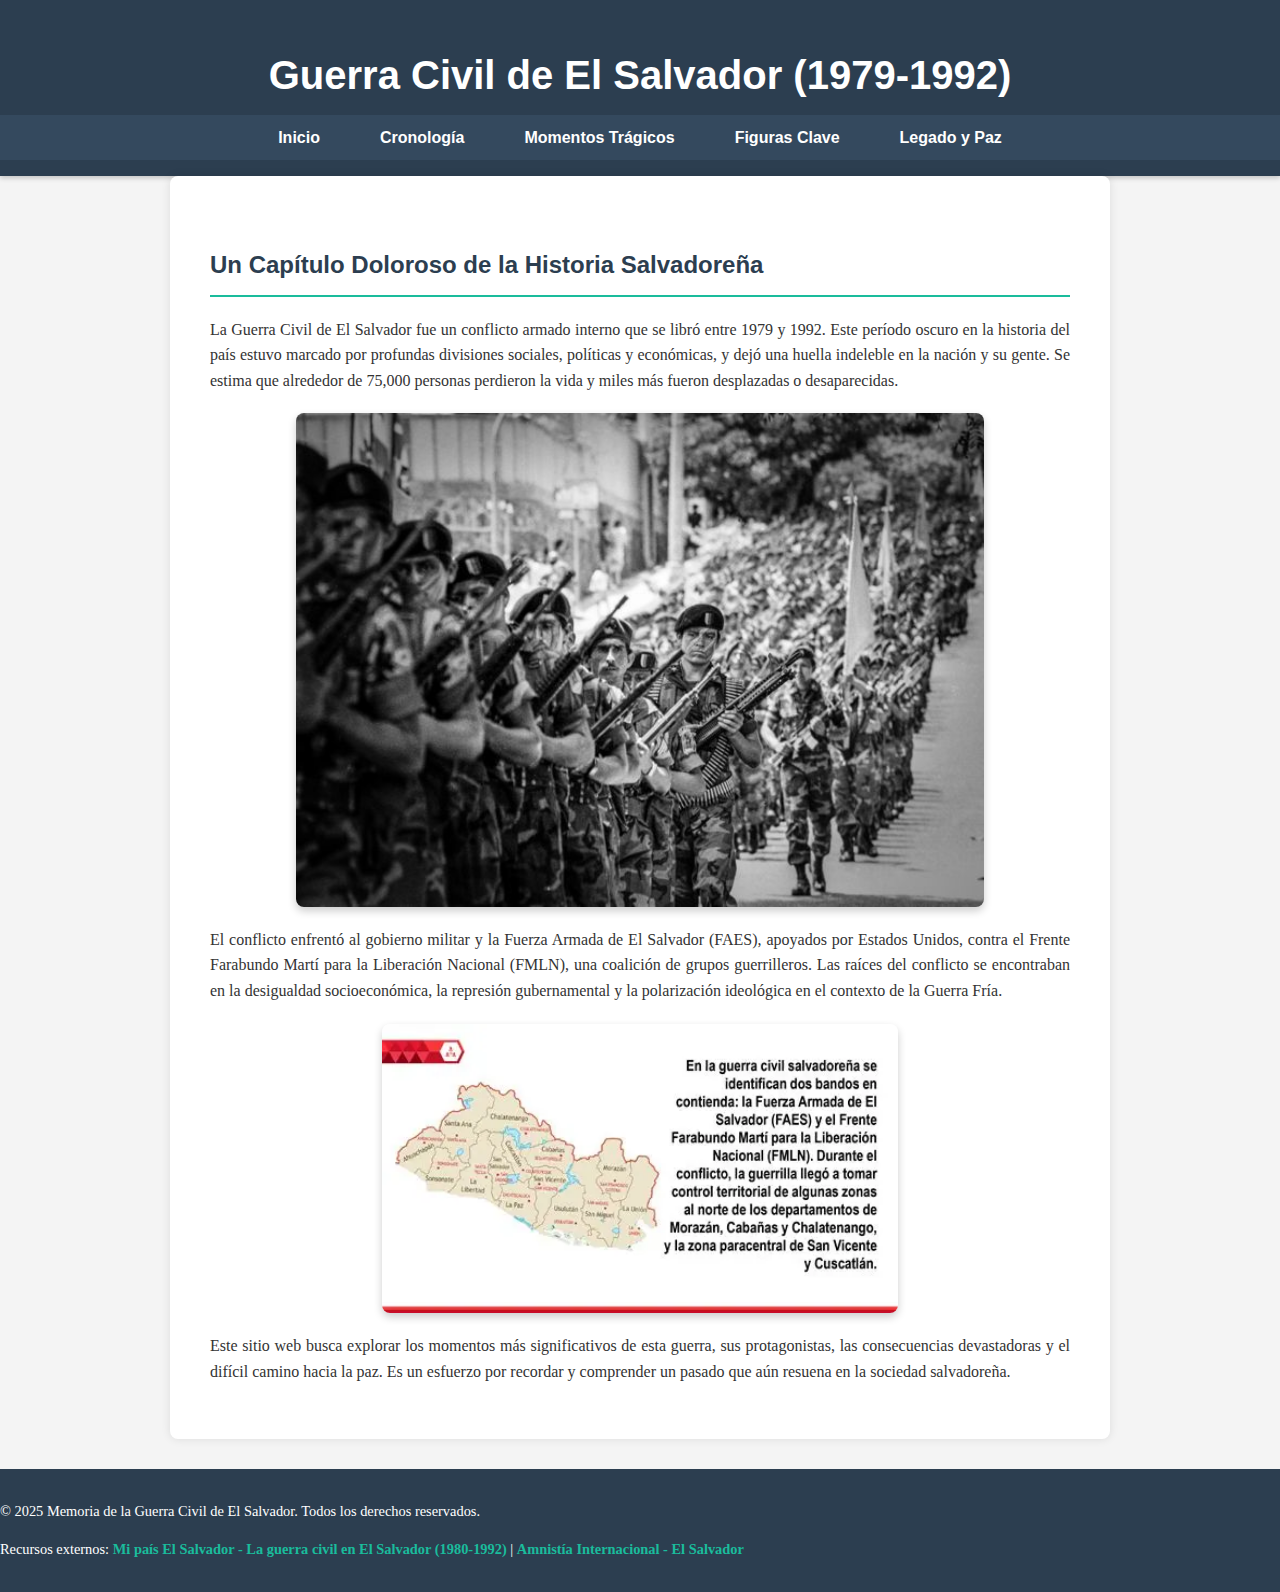
<file: El Salvador en la década de los años 80s/index.html>
<!DOCTYPE html>
<html lang="es">
<head>
    <meta charset="UTF-8">
    <meta name="viewport" content="width=device-width, initial-scale=1.0">
    <title>Guerra Civil de El Salvador: Introducción</title>
    <link rel="stylesheet" href="style.css">
</head>
<body>
    <header>
        <h1>Guerra Civil de El Salvador (1979-1992)</h1>
        <nav>
            <ul>
                <li><a href="index.html">Inicio</a></li>
                <li><a href="cronologia.html">Cronología</a></li>
                <li><a href="masacres.html">Momentos Trágicos</a></li>
                <li><a href="protagonistas.html">Figuras Clave</a></li>
                <li><a href="consecuencias.html">Legado y Paz</a></li>
            </ul>
        </nav>
    </header>

    <main class="home-main">
        <section class="intro-section">
            <h2>Un Capítulo Doloroso de la Historia Salvadoreña</h2>
            <p>La Guerra Civil de El Salvador fue un conflicto armado interno que se libró entre 1979 y 1992. Este período oscuro en la historia del país estuvo marcado por profundas divisiones sociales, políticas y económicas, y dejó una huella indeleble en la nación y su gente. Se estima que alrededor de 75,000 personas perdieron la vida y miles más fueron desplazadas o desaparecidas.</p>
            <img src="imagen1.jpg" alt="Soldados salvadoreños durante la guerra civil" class="image-large">
            <p>El conflicto enfrentó al gobierno militar y la Fuerza Armada de El Salvador (FAES), apoyados por Estados Unidos, contra el Frente Farabundo Martí para la Liberación Nacional (FMLN), una coalición de grupos guerrilleros. Las raíces del conflicto se encontraban en la desigualdad socioeconómica, la represión gubernamental y la polarización ideológica en el contexto de la Guerra Fría.</p>
            <img src="imagen2.jpg" alt="Mapa de El Salvador durante el conflicto" class="image-medium">
            <p>Este sitio web busca explorar los momentos más significativos de esta guerra, sus protagonistas, las consecuencias devastadoras y el difícil camino hacia la paz. Es un esfuerzo por recordar y comprender un pasado que aún resuena en la sociedad salvadoreña.</p>
        </section>
    </main>

    <footer>
        <p>&copy; 2025 Memoria de la Guerra Civil de El Salvador. Todos los derechos reservados.</p>
        <p>Recursos externos: <a href="https://www.elsalvadormipais.com/la-guerra-civil-en-el-salvador" target="_blank">Mi país El Salvador - La guerra civil en El Salvador (1980-1992) </a> | <a href="https://www.amnesty.org/es/location/americas/central-america-and-mexico/el-salvador/" target="_blank">Amnistía Internacional - El Salvador</a></p>
    </footer>
</body>
</html>
</file>
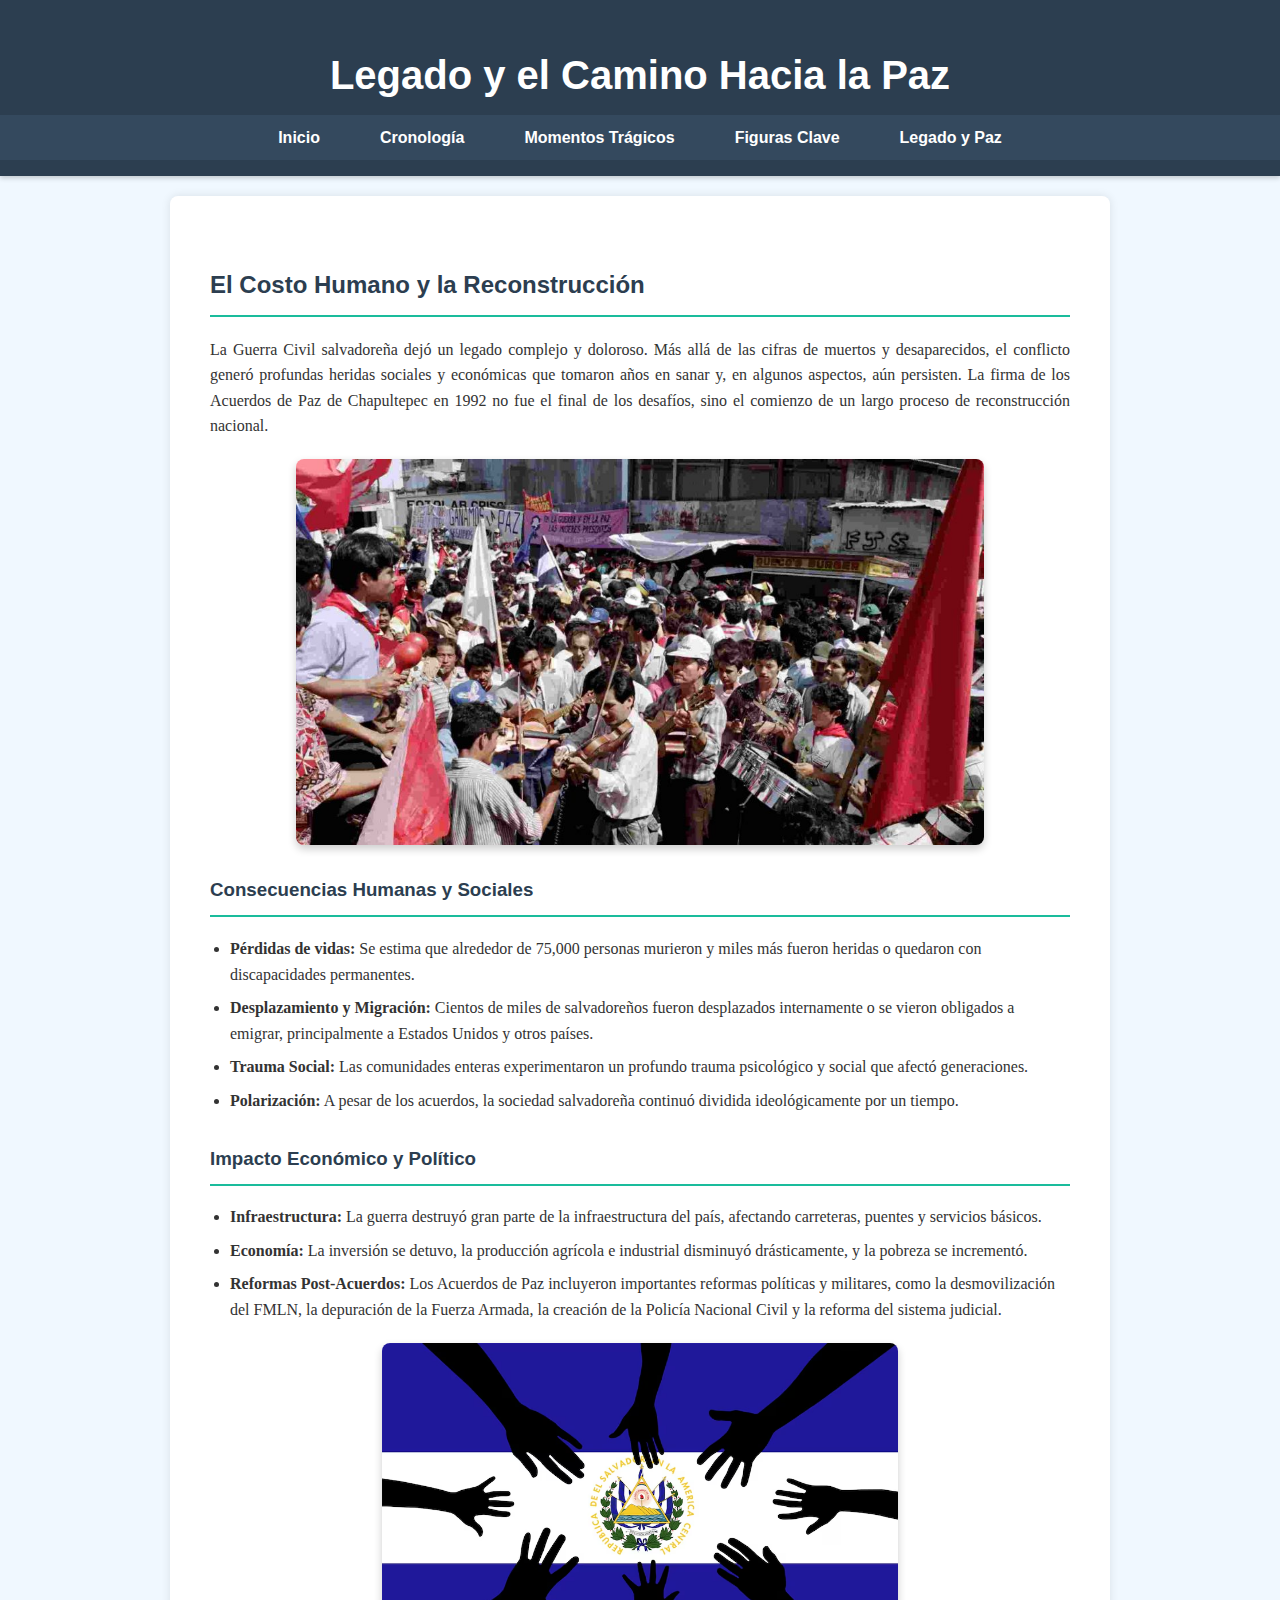
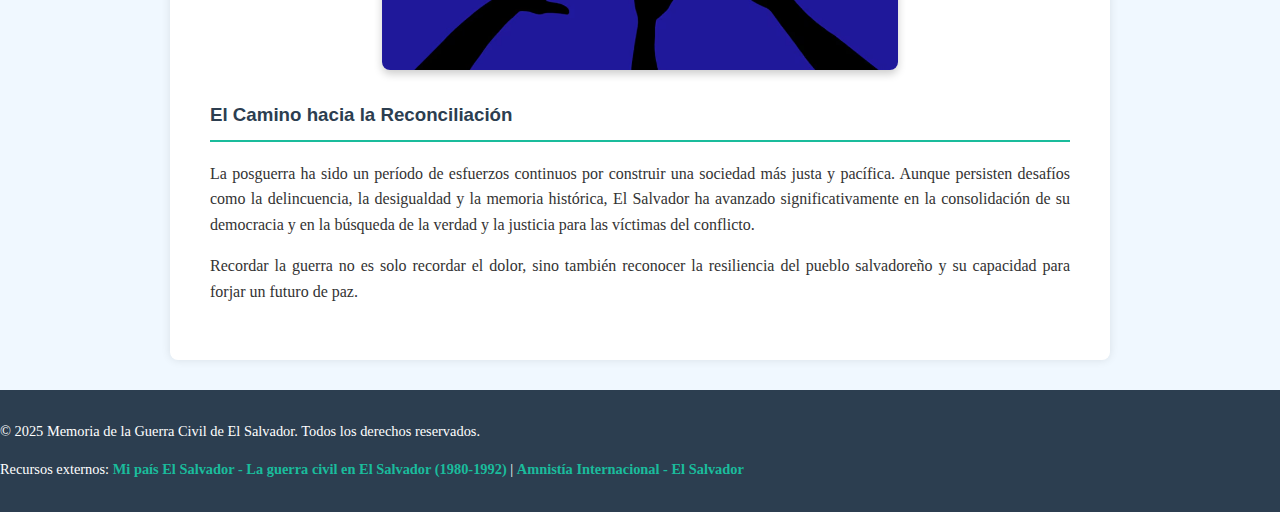
<file: El Salvador en la década de los años 80s/consecuencias.html>
<!DOCTYPE html>
<html lang="es">
<head>
    <meta charset="UTF-8">
    <meta name="viewport" content="width=device-width, initial-scale=1.0">
    <title>Guerra Civil de El Salvador: Legado y Paz</title>
    <link rel="stylesheet" href="style.css">
</head>
<body class="page-body">
    <header>
        <h1>Legado y el Camino Hacia la Paz</h1>
        <nav>
            <ul>
                <li><a href="index.html">Inicio</a></li>
                <li><a href="cronologia.html">Cronología</a></li>
                <li><a href="masacres.html">Momentos Trágicos</a></li>
                <li><a href="protagonistas.html">Figuras Clave</a></li>
                <li><a href="consecuencias.html">Legado y Paz</a></li>
            </ul>
        </nav>
    </header>

    <main>
        <section class="content-section">
            <h2>El Costo Humano y la Reconstrucción</h2>
            <p>La Guerra Civil salvadoreña dejó un legado complejo y doloroso. Más allá de las cifras de muertos y desaparecidos, el conflicto generó profundas heridas sociales y económicas que tomaron años en sanar y, en algunos aspectos, aún persisten. La firma de los Acuerdos de Paz de Chapultepec en 1992 no fue el final de los desafíos, sino el comienzo de un largo proceso de reconstrucción nacional.</p>
            <img src="imagen9.jpg" alt="Gente celebrando la firma de los acuerdos de paz" class="image-large">
            <h3>Consecuencias Humanas y Sociales</h3>
            <ul>
                <li><strong>Pérdidas de vidas:</strong> Se estima que alrededor de 75,000 personas murieron y miles más fueron heridas o quedaron con discapacidades permanentes.</li>
                <li><strong>Desplazamiento y Migración:</strong> Cientos de miles de salvadoreños fueron desplazados internamente o se vieron obligados a emigrar, principalmente a Estados Unidos y otros países.</li>
                <li><strong>Trauma Social:</strong> Las comunidades enteras experimentaron un profundo trauma psicológico y social que afectó generaciones.</li>
                <li><strong>Polarización:</strong> A pesar de los acuerdos, la sociedad salvadoreña continuó dividida ideológicamente por un tiempo.</li>
            </ul>
            <h3>Impacto Económico y Político</h3>
            <ul>
                <li><strong>Infraestructura:</strong> La guerra destruyó gran parte de la infraestructura del país, afectando carreteras, puentes y servicios básicos.</li>
                <li><strong>Economía:</strong> La inversión se detuvo, la producción agrícola e industrial disminuyó drásticamente, y la pobreza se incrementó.</li>
                <li><strong>Reformas Post-Acuerdos:</strong> Los Acuerdos de Paz incluyeron importantes reformas políticas y militares, como la desmovilización del FMLN, la depuración de la Fuerza Armada, la creación de la Policía Nacional Civil y la reforma del sistema judicial.</li>
            </ul>
            <img src="imagen10.jpg" alt="Manos unidas por la paz" class="image-medium">
            <h3>El Camino hacia la Reconciliación</h3>
            <p>La posguerra ha sido un período de esfuerzos continuos por construir una sociedad más justa y pacífica. Aunque persisten desafíos como la delincuencia, la desigualdad y la memoria histórica, El Salvador ha avanzado significativamente en la consolidación de su democracia y en la búsqueda de la verdad y la justicia para las víctimas del conflicto.</p>
            <p>Recordar la guerra no es solo recordar el dolor, sino también reconocer la resiliencia del pueblo salvadoreño y su capacidad para forjar un futuro de paz.</p>
        </section>
    </main>

    <footer>
        <p>&copy; 2025 Memoria de la Guerra Civil de El Salvador. Todos los derechos reservados.</p>
        <p>Recursos externos: <a href="https://www.elsalvadormipais.com/la-guerra-civil-en-el-salvador" target="_blank">Mi país El Salvador - La guerra civil en El Salvador (1980-1992) </a> | <a href="https://www.amnesty.org/es/location/americas/central-america-and-mexico/el-salvador/" target="_blank">Amnistía Internacional - El Salvador</a></p>
    </footer>
</body>
</html>
</file>
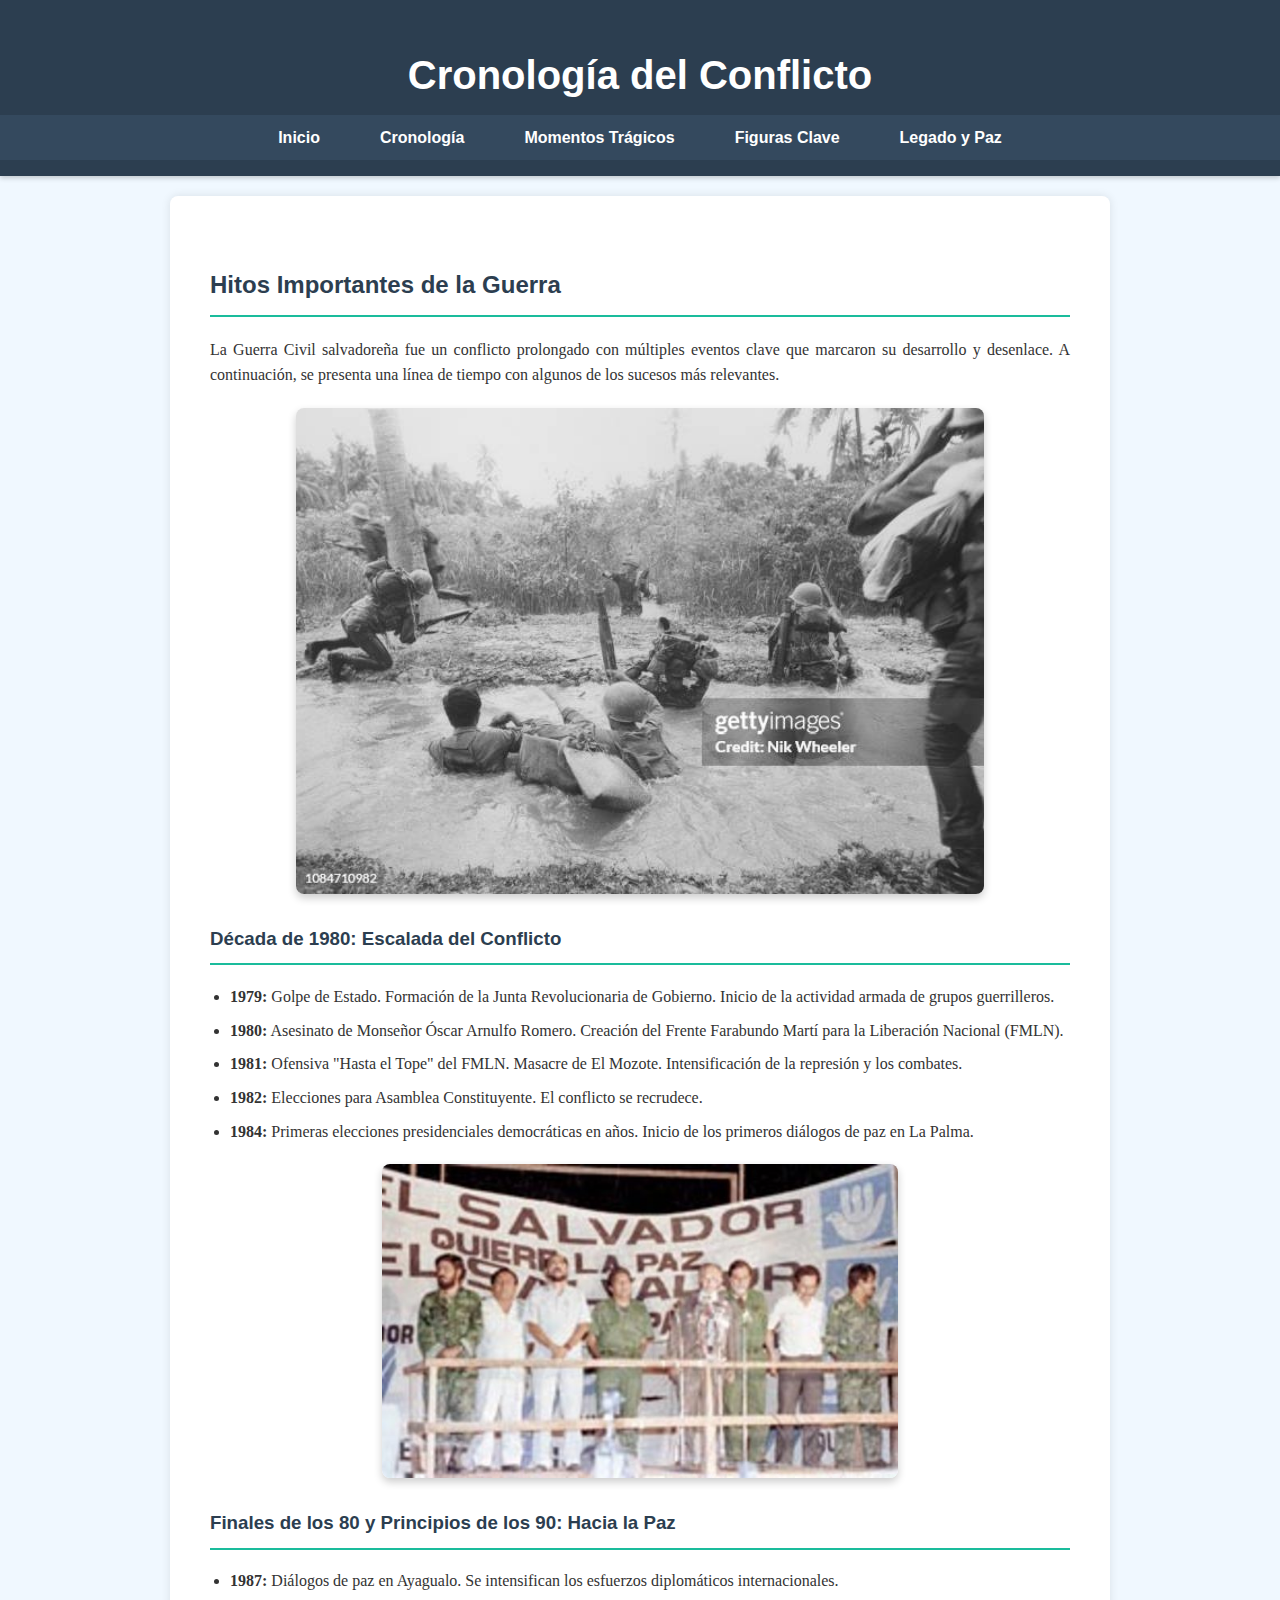
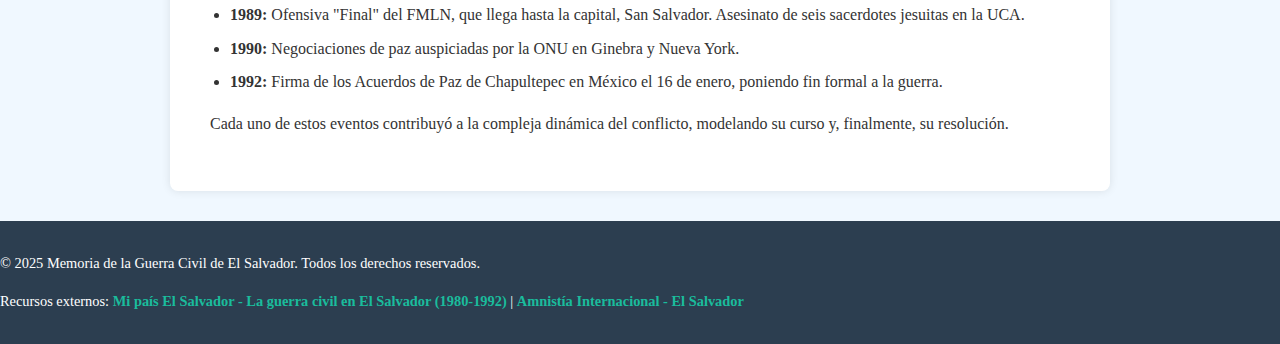
<file: El Salvador en la década de los años 80s/cronologia.html>
<!DOCTYPE html>
<html lang="es">
<head>
    <meta charset="UTF-8">
    <meta name="viewport" content="width=device-width, initial-scale=1.0">
    <title>Guerra Civil de El Salvador: Cronología</title>
    <link rel="stylesheet" href="style.css">
</head>
<body class="page-body">
    <header>
        <h1>Cronología del Conflicto</h1>
        <nav>
            <ul>
                <li><a href="index.html">Inicio</a></li>
                <li><a href="cronologia.html">Cronología</a></li>
                <li><a href="masacres.html">Momentos Trágicos</a></li>
                <li><a href="protagonistas.html">Figuras Clave</a></li>
                <li><a href="consecuencias.html">Legado y Paz</a></li>
            </ul>
        </nav>
    </header>

    <main>
        <section class="content-section">
            <h2>Hitos Importantes de la Guerra</h2>
            <p>La Guerra Civil salvadoreña fue un conflicto prolongado con múltiples eventos clave que marcaron su desarrollo y desenlace. A continuación, se presenta una línea de tiempo con algunos de los sucesos más relevantes.</p>
            <img src="imagen3.jpg" alt="Militares salvadoreños en combate" class="image-large">
            <h3>Década de 1980: Escalada del Conflicto</h3>
            <ul>
                <li><strong>1979:</strong> Golpe de Estado. Formación de la Junta Revolucionaria de Gobierno. Inicio de la actividad armada de grupos guerrilleros.</li>
                <li><strong>1980:</strong> Asesinato de Monseñor Óscar Arnulfo Romero. Creación del Frente Farabundo Martí para la Liberación Nacional (FMLN).</li>
                <li><strong>1981:</strong> Ofensiva "Hasta el Tope" del FMLN. Masacre de El Mozote. Intensificación de la represión y los combates.</li>
                <li><strong>1982:</strong> Elecciones para Asamblea Constituyente. El conflicto se recrudece.</li>
                <li><strong>1984:</strong> Primeras elecciones presidenciales democráticas en años. Inicio de los primeros diálogos de paz en La Palma.</li>
            </ul>
            <img src="imagen4.jpg" alt="Reunión de diálogo de paz" class="image-medium">
            <h3>Finales de los 80 y Principios de los 90: Hacia la Paz</h3>
            <ul>
                <li><strong>1987:</strong> Diálogos de paz en Ayagualo. Se intensifican los esfuerzos diplomáticos internacionales.</li>
                <li><strong>1989:</strong> Ofensiva "Final" del FMLN, que llega hasta la capital, San Salvador. Asesinato de seis sacerdotes jesuitas en la UCA.</li>
                <li><strong>1990:</strong> Negociaciones de paz auspiciadas por la ONU en Ginebra y Nueva York.</li>
                <li><strong>1992:</strong> Firma de los Acuerdos de Paz de Chapultepec en México el 16 de enero, poniendo fin formal a la guerra.</li>
            </ul>
            <p>Cada uno de estos eventos contribuyó a la compleja dinámica del conflicto, modelando su curso y, finalmente, su resolución.</p>
        </section>
    </main>

    <footer>
        <p>&copy; 2025 Memoria de la Guerra Civil de El Salvador. Todos los derechos reservados.</p>
        <p>Recursos externos: <a href="https://www.elsalvadormipais.com/la-guerra-civil-en-el-salvador" target="_blank">Mi país El Salvador - La guerra civil en El Salvador (1980-1992) </a> | <a href="https://www.amnesty.org/es/location/americas/central-america-and-mexico/el-salvador/" target="_blank">Amnistía Internacional - El Salvador</a></p>
    </footer>
</body>
</html>
</file>
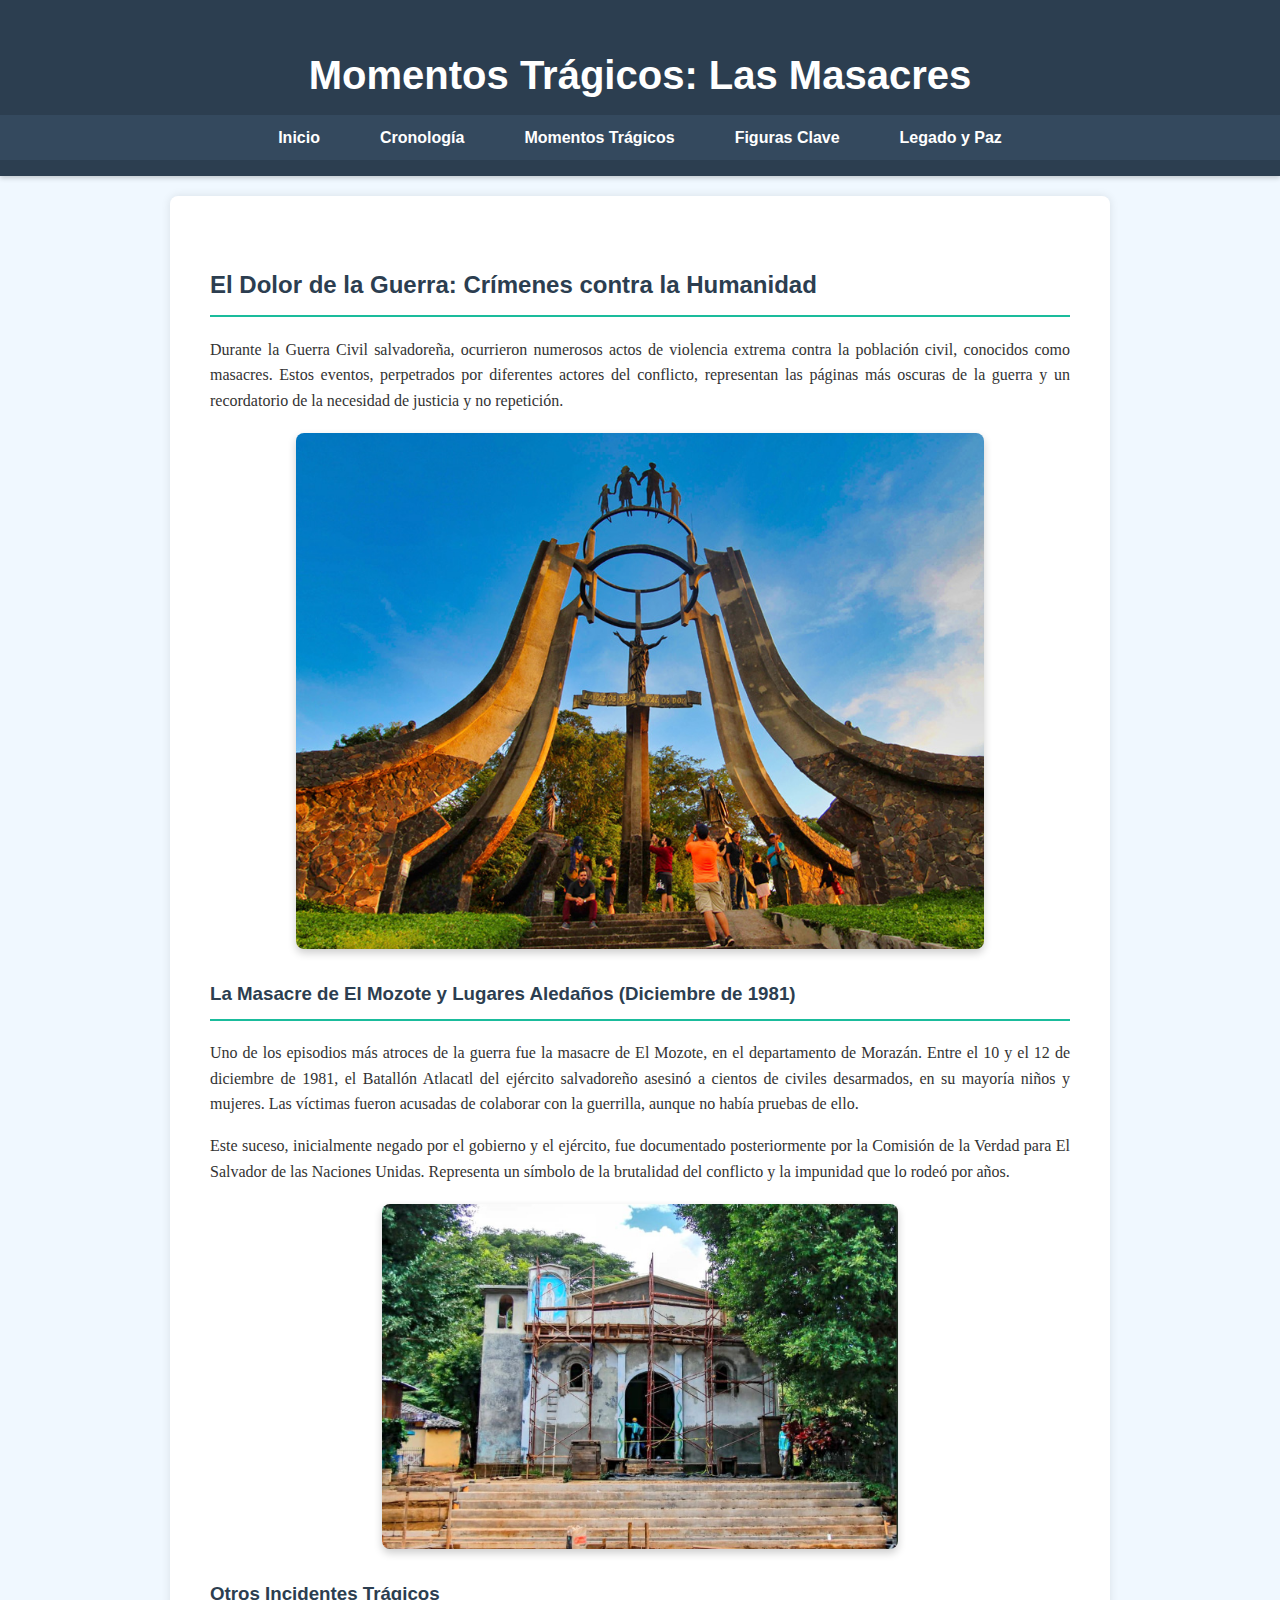
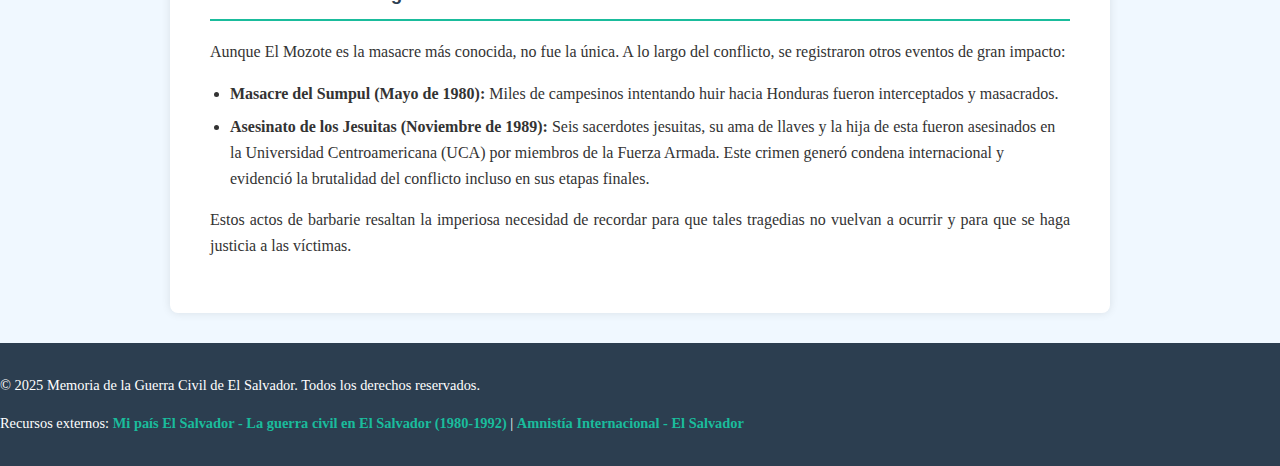
<file: El Salvador en la década de los años 80s/masacres.html>
<!DOCTYPE html>
<html lang="es">
<head>
    <meta charset="UTF-8">
    <meta name="viewport" content="width=device-width, initial-scale=1.0">
    <title>Guerra Civil de El Salvador: Momentos Trágicos</title>
    <link rel="stylesheet" href="style.css">
</head>
<body class="page-body">
    <header>
        <h1>Momentos Trágicos: Las Masacres</h1>
        <nav>
            <ul>
                <li><a href="index.html">Inicio</a></li>
                <li><a href="cronologia.html">Cronología</a></li>
                <li><a href="masacres.html">Momentos Trágicos</a></li>
                <li><a href="protagonistas.html">Figuras Clave</a></li>
                <li><a href="consecuencias.html">Legado y Paz</a></li>
            </ul>
        </nav>
    </header>

    <main>
        <section class="content-section">
            <h2>El Dolor de la Guerra: Crímenes contra la Humanidad</h2>
            <p>Durante la Guerra Civil salvadoreña, ocurrieron numerosos actos de violencia extrema contra la población civil, conocidos como masacres. Estos eventos, perpetrados por diferentes actores del conflicto, representan las páginas más oscuras de la guerra y un recordatorio de la necesidad de justicia y no repetición.</p>
            <img src="imagen5.jpg" alt="Monumento a las víctimas de masacres" class="image-large">
            <h3>La Masacre de El Mozote y Lugares Aledaños (Diciembre de 1981)</h3>
            <p>Uno de los episodios más atroces de la guerra fue la masacre de El Mozote, en el departamento de Morazán. Entre el 10 y el 12 de diciembre de 1981, el Batallón Atlacatl del ejército salvadoreño asesinó a cientos de civiles desarmados, en su mayoría niños y mujeres. Las víctimas fueron acusadas de colaborar con la guerrilla, aunque no había pruebas de ello.</p>
            <p>Este suceso, inicialmente negado por el gobierno y el ejército, fue documentado posteriormente por la Comisión de la Verdad para El Salvador de las Naciones Unidas. Representa un símbolo de la brutalidad del conflicto y la impunidad que lo rodeó por años.</p>
            <img src="imagen6.jpg" alt="Ruinas de la iglesia de El Mozote" class="image-medium">
            <h3>Otros Incidentes Trágicos</h3>
            <p>Aunque El Mozote es la masacre más conocida, no fue la única. A lo largo del conflicto, se registraron otros eventos de gran impacto:</p>
            <ul>
                <li><strong>Masacre del Sumpul (Mayo de 1980):</strong> Miles de campesinos intentando huir hacia Honduras fueron interceptados y masacrados.</li>
                <li><strong>Asesinato de los Jesuitas (Noviembre de 1989):</strong> Seis sacerdotes jesuitas, su ama de llaves y la hija de esta fueron asesinados en la Universidad Centroamericana (UCA) por miembros de la Fuerza Armada. Este crimen generó condena internacional y evidenció la brutalidad del conflicto incluso en sus etapas finales.</li>
            </ul>
            <p>Estos actos de barbarie resaltan la imperiosa necesidad de recordar para que tales tragedias no vuelvan a ocurrir y para que se haga justicia a las víctimas.</p>
        </section>
    </main>

    <footer>
        <p>&copy; 2025 Memoria de la Guerra Civil de El Salvador. Todos los derechos reservados.</p>
        <p>Recursos externos: <a href="https://www.elsalvadormipais.com/la-guerra-civil-en-el-salvador" target="_blank">Mi país El Salvador - La guerra civil en El Salvador (1980-1992) </a> | <a href="https://www.amnesty.org/es/location/americas/central-america-and-mexico/el-salvador/" target="_blank">Amnistía Internacional - El Salvador</a></p>
    </footer>
</body>
</html>
</file>
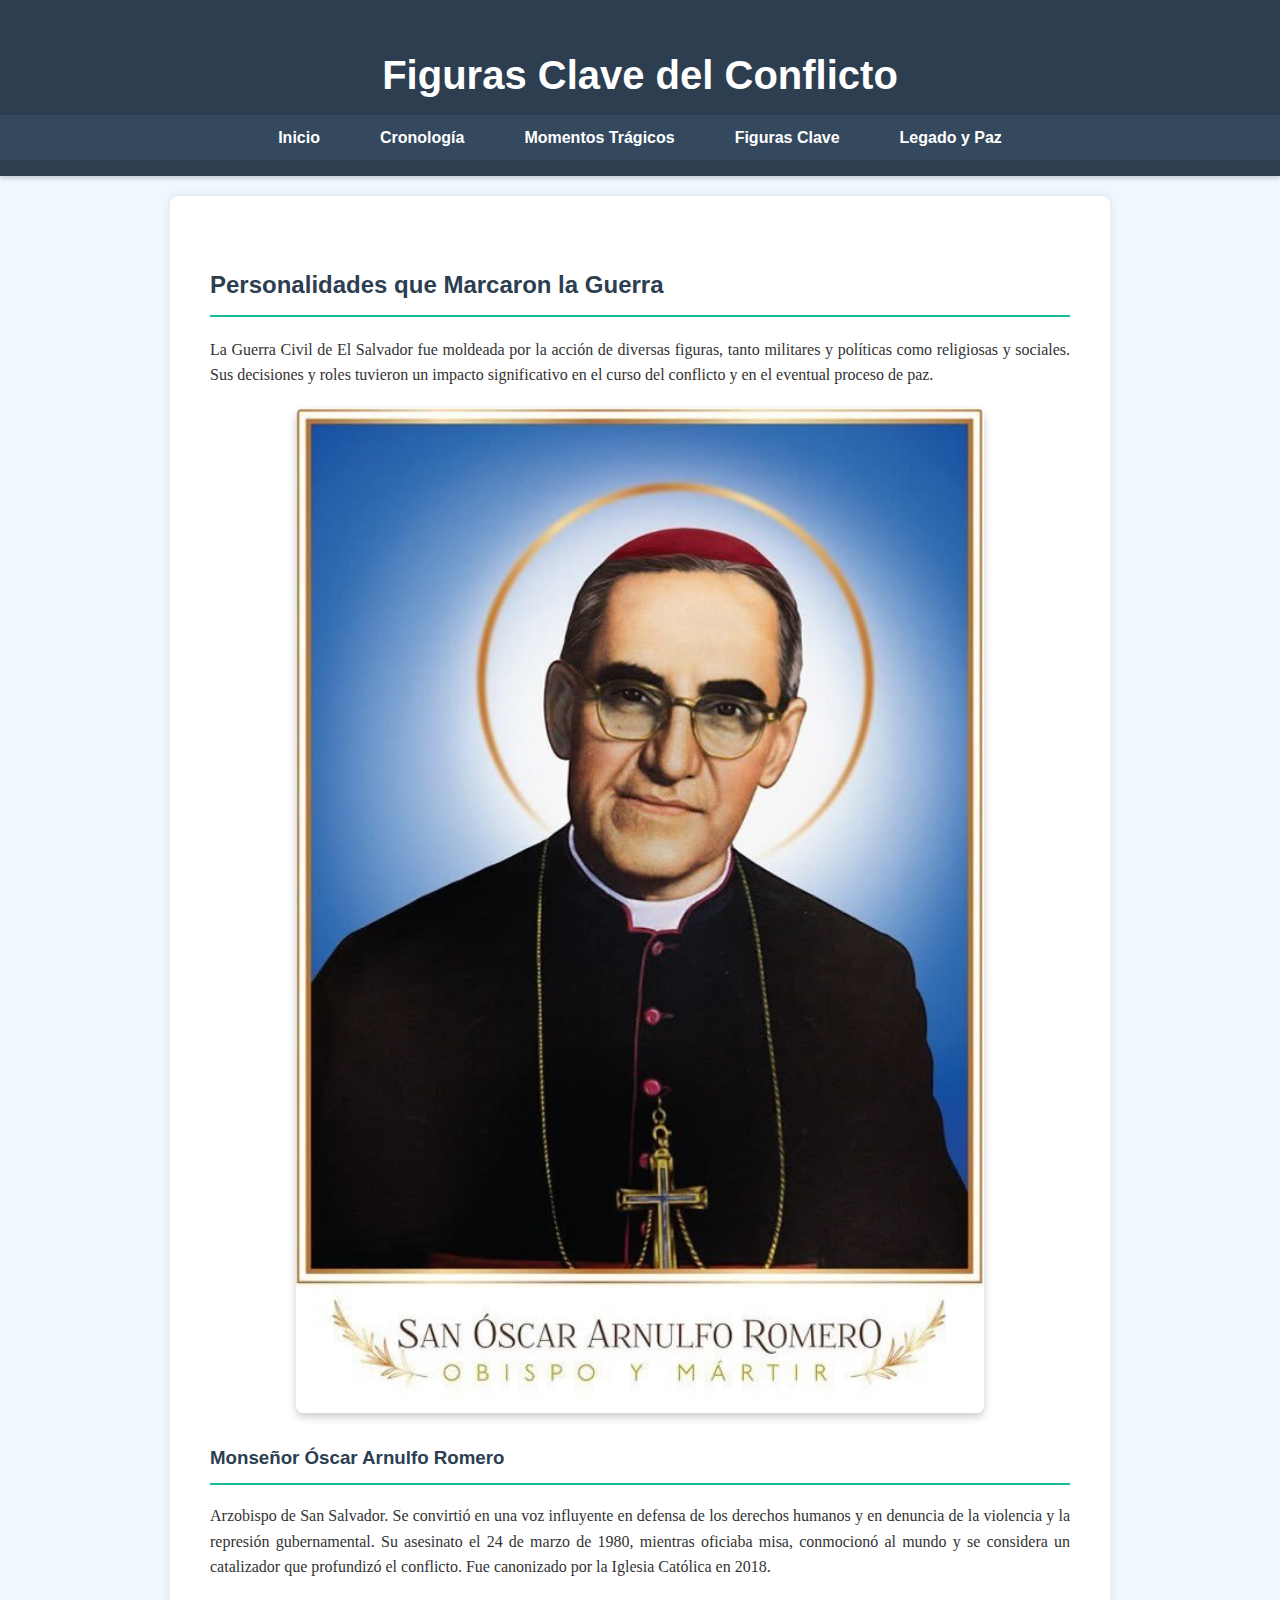
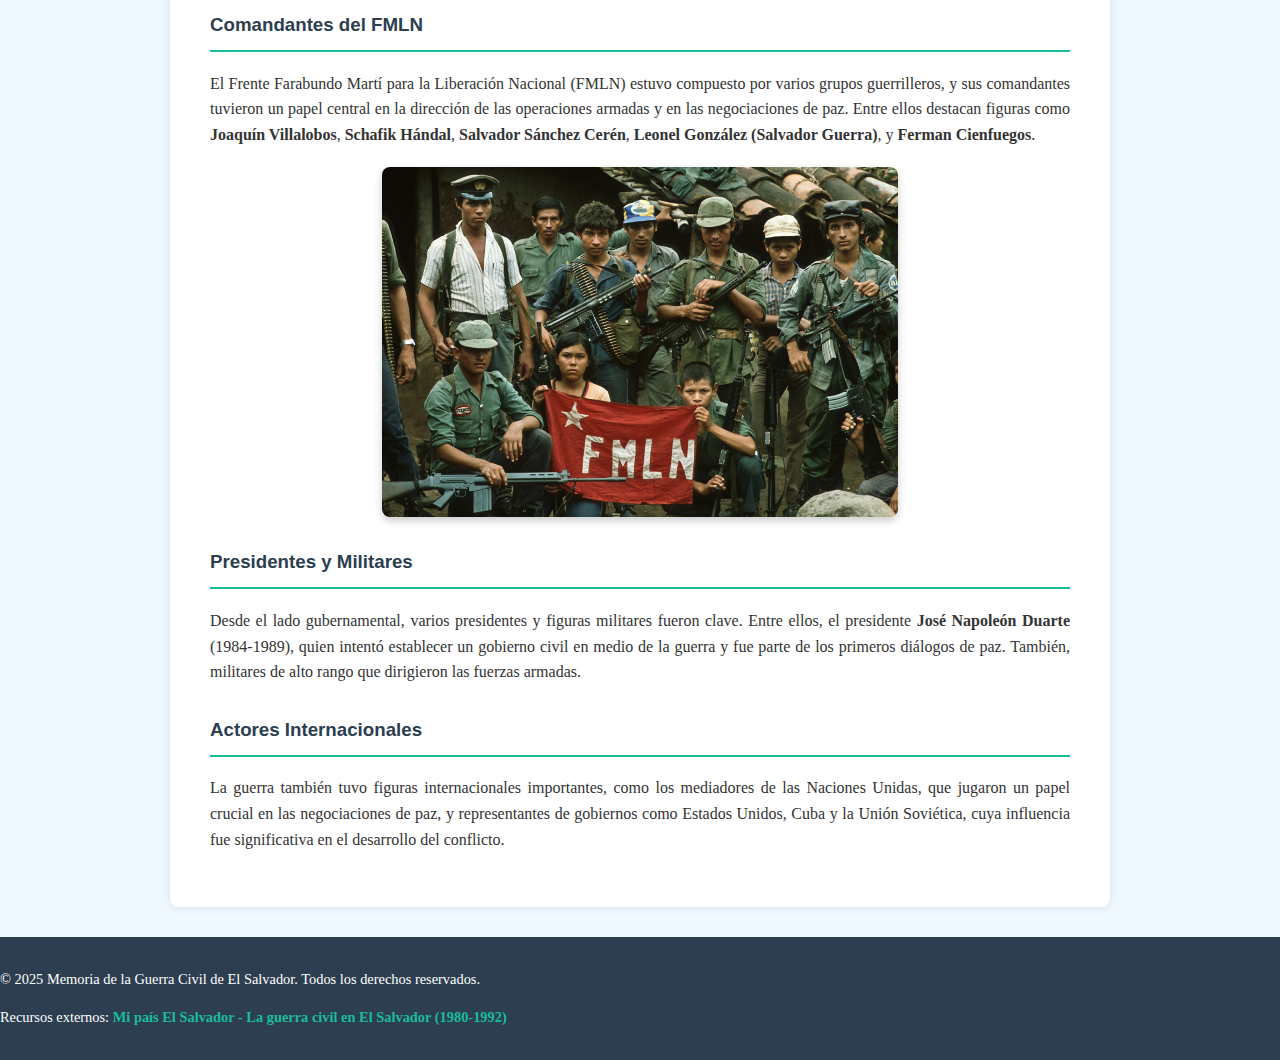
<file: El Salvador en la década de los años 80s/protagonistas.html>
<!DOCTYPE html>
<html lang="es">
<head>
    <meta charset="UTF-8">
    <meta name="viewport" content="width=device-width, initial-scale=1.0">
    <title>Guerra Civil de El Salvador: Figuras Clave</title>
    <link rel="stylesheet" href="style.css">
</head>
<body class="page-body">
    <header>
        <h1>Figuras Clave del Conflicto</h1>
        <nav>
            <ul>
                <li><a href="index.html">Inicio</a></li>
                <li><a href="cronologia.html">Cronología</a></li>
                <li><a href="masacres.html">Momentos Trágicos</a></li>
                <li><a href="protagonistas.html">Figuras Clave</a></li>
                <li><a href="consecuencias.html">Legado y Paz</a></li>
            </ul>
        </nav>
    </header>

    <main>
        <section class="content-section">
            <h2>Personalidades que Marcaron la Guerra</h2>
            <p>La Guerra Civil de El Salvador fue moldeada por la acción de diversas figuras, tanto militares y políticas como religiosas y sociales. Sus decisiones y roles tuvieron un impacto significativo en el curso del conflicto y en el eventual proceso de paz.</p>
            <img src="imagen7.jpg" alt="Monseñor Óscar Arnulfo Romero" class="image-large">
            <h3>Monseñor Óscar Arnulfo Romero</h3>
            <p>Arzobispo de San Salvador. Se convirtió en una voz influyente en defensa de los derechos humanos y en denuncia de la violencia y la represión gubernamental. Su asesinato el 24 de marzo de 1980, mientras oficiaba misa, conmocionó al mundo y se considera un catalizador que profundizó el conflicto. Fue canonizado por la Iglesia Católica en 2018.</p>
            <h3>Comandantes del FMLN</h3>
            <p>El Frente Farabundo Martí para la Liberación Nacional (FMLN) estuvo compuesto por varios grupos guerrilleros, y sus comandantes tuvieron un papel central en la dirección de las operaciones armadas y en las negociaciones de paz. Entre ellos destacan figuras como <strong>Joaquín Villalobos</strong>, <strong>Schafik Hándal</strong>, <strong>Salvador Sánchez Cerén</strong>, <strong>Leonel González (Salvador Guerra)</strong>, y <strong>Ferman Cienfuegos</strong>.</p>
            <img src="imagen8.jpg" alt="Comandantes del FMLN en una conferencia" class="image-medium">
            <h3>Presidentes y Militares</h3>
            <p>Desde el lado gubernamental, varios presidentes y figuras militares fueron clave. Entre ellos, el presidente <strong>José Napoleón Duarte</strong> (1984-1989), quien intentó establecer un gobierno civil en medio de la guerra y fue parte de los primeros diálogos de paz. También, militares de alto rango que dirigieron las fuerzas armadas.</p>
            <h3>Actores Internacionales</h3>
            <p>La guerra también tuvo figuras internacionales importantes, como los mediadores de las Naciones Unidas, que jugaron un papel crucial en las negociaciones de paz, y representantes de gobiernos como Estados Unidos, Cuba y la Unión Soviética, cuya influencia fue significativa en el desarrollo del conflicto.</p>
        </section>
    </main>

    <footer>
        <p>&copy; 2025 Memoria de la Guerra Civil de El Salvador. Todos los derechos reservados.</p>
        <p>Recursos externos: <a href="https://www.elsalvadormipais.com/la-guerra-civil-en-el-salvador" target="_blank">Mi país El Salvador - La guerra civil en El Salvador (1980-1992) </a></p>
    </footer>
</body>
</html>
</file>
<file: El Salvador en la década de los años 80s/style.css>
body {
    font-family: 'Georgia', serif; /* Fuente para el cuerpo */
    line-height: 1.6;
    margin: 0;
    padding: 0;
    background-color: #f4f4f4; /* Color de fondo general, la home ser� blanca */
    color: #333;
}

/* Color de fondo suave tipo pastel para todas las p�ginas excepto la de inicio */
body.page-body {
    background-color: #f0f8ff; /* Azul Celeste muy suave */
}

/* Estilos para la p�gina de inicio (sin color pastel de fondo) */
.home-main {
    background-color: #ffffff; /* Fondo blanco para la p�gina de inicio */
    padding: 20px;
    margin: 0 auto;
    max-width: 900px;
    box-shadow: 0 0 10px rgba(0,0,0,0.1);
    border-radius: 8px;
}

header {
    background-color: #2c3e50; /* Azul oscuro */
    color: #ffffff;
    padding: 1rem 0;
    text-align: center;
    box-shadow: 0 2px 5px rgba(0,0,0,0.2);
}

header h1 {
    margin-bottom: 0.5rem;
    font-family: 'Roboto', sans-serif; /* Fuente para t�tulos */
    font-size: 2.5em;
}

nav ul {
    list-style: none;
    padding: 0;
    margin: 0;
    display: flex;
    justify-content: center;
    background-color: #34495e; /* Azul m�s claro que el header */
    flex-wrap: wrap; /* Permite que los elementos se envuelvan en pantallas peque�as */
}

nav ul li {
    margin: 0 15px;
}

nav ul li a {
    color: #ffffff;
    text-decoration: none;
    padding: 10px 15px;
    display: block;
    transition: background-color 0.3s ease, color 0.3s ease;
    font-family: 'Roboto', sans-serif; /* Fuente para enlaces de navegaci�n */
    font-weight: 700;
}

nav ul li a:hover,
nav ul li a.active {
    background-color: #1abc9c; /* Verde turquesa */
    color: #ffffff;
    border-radius: 5px;
}

main {
    padding: 20px;
    margin: 20px auto;
    max-width: 900px;
    background-color: #ffffff;
    box-shadow: 0 0 10px rgba(0,0,0,0.1);
    border-radius: 8px;
}

.content-section {
    padding: 20px;
}

.intro-section {
    padding: 20px;
}

h2, h3 {
    color: #2c3e50; /* Azul oscuro */
    font-family: 'Roboto', sans-serif; /* Fuente para t�tulos */
    border-bottom: 2px solid #1abc9c; /* L�nea verde turquesa bajo los t�tulos */
    padding-bottom: 10px;
    margin-top: 30px;
}

p {
    margin-bottom: 15px;
    text-align: justify;
}

ul {
    margin-bottom: 15px;
    list-style-type: disc;
    padding-left: 20px;
}

ul li {
    margin-bottom: 8px;
}

img {
    max-width: 100%;
    height: auto;
    display: block;
    margin: 20px auto;
    border-radius: 8px;
    box-shadow: 0 4px 8px rgba(0,0,0,0.2);
}

.image-large {
    width: 80%; /* Im�genes m�s grandes para el centro de la atenci�n */
}

.image-medium {
    width: 60%; /* Im�genes de tama�o medio */
}

footer {
    background-color: #2c3e50;
    color: #ffffff;
    text-align: center;
    padding: 1rem 0;
    margin-top: 30px;
    font-size: 0.9em;
}

footer a {
    color: #1abc9c;
    text-decoration: none;
    font-weight: bold;
}

footer a:hover {
    text-decoration: underline;
}

/* Responsividad b�sica */
@media (max-width: 768px) {
    header h1 {
        font-size: 2em;
    }

    nav ul {
        flex-direction: column;
        align-items: center;
    }

    nav ul li {
        margin: 5px 0;
    }

    .image-large, .image-medium {
        width: 90%;
    }
}

@media (max-width: 480px) {
    header h1 {
        font-size: 1.5em;
    }

    main {
        padding: 10px;
        margin: 10px auto;
    }

    .content-section, .intro-section {
        padding: 10px;
    }
}
</file>
